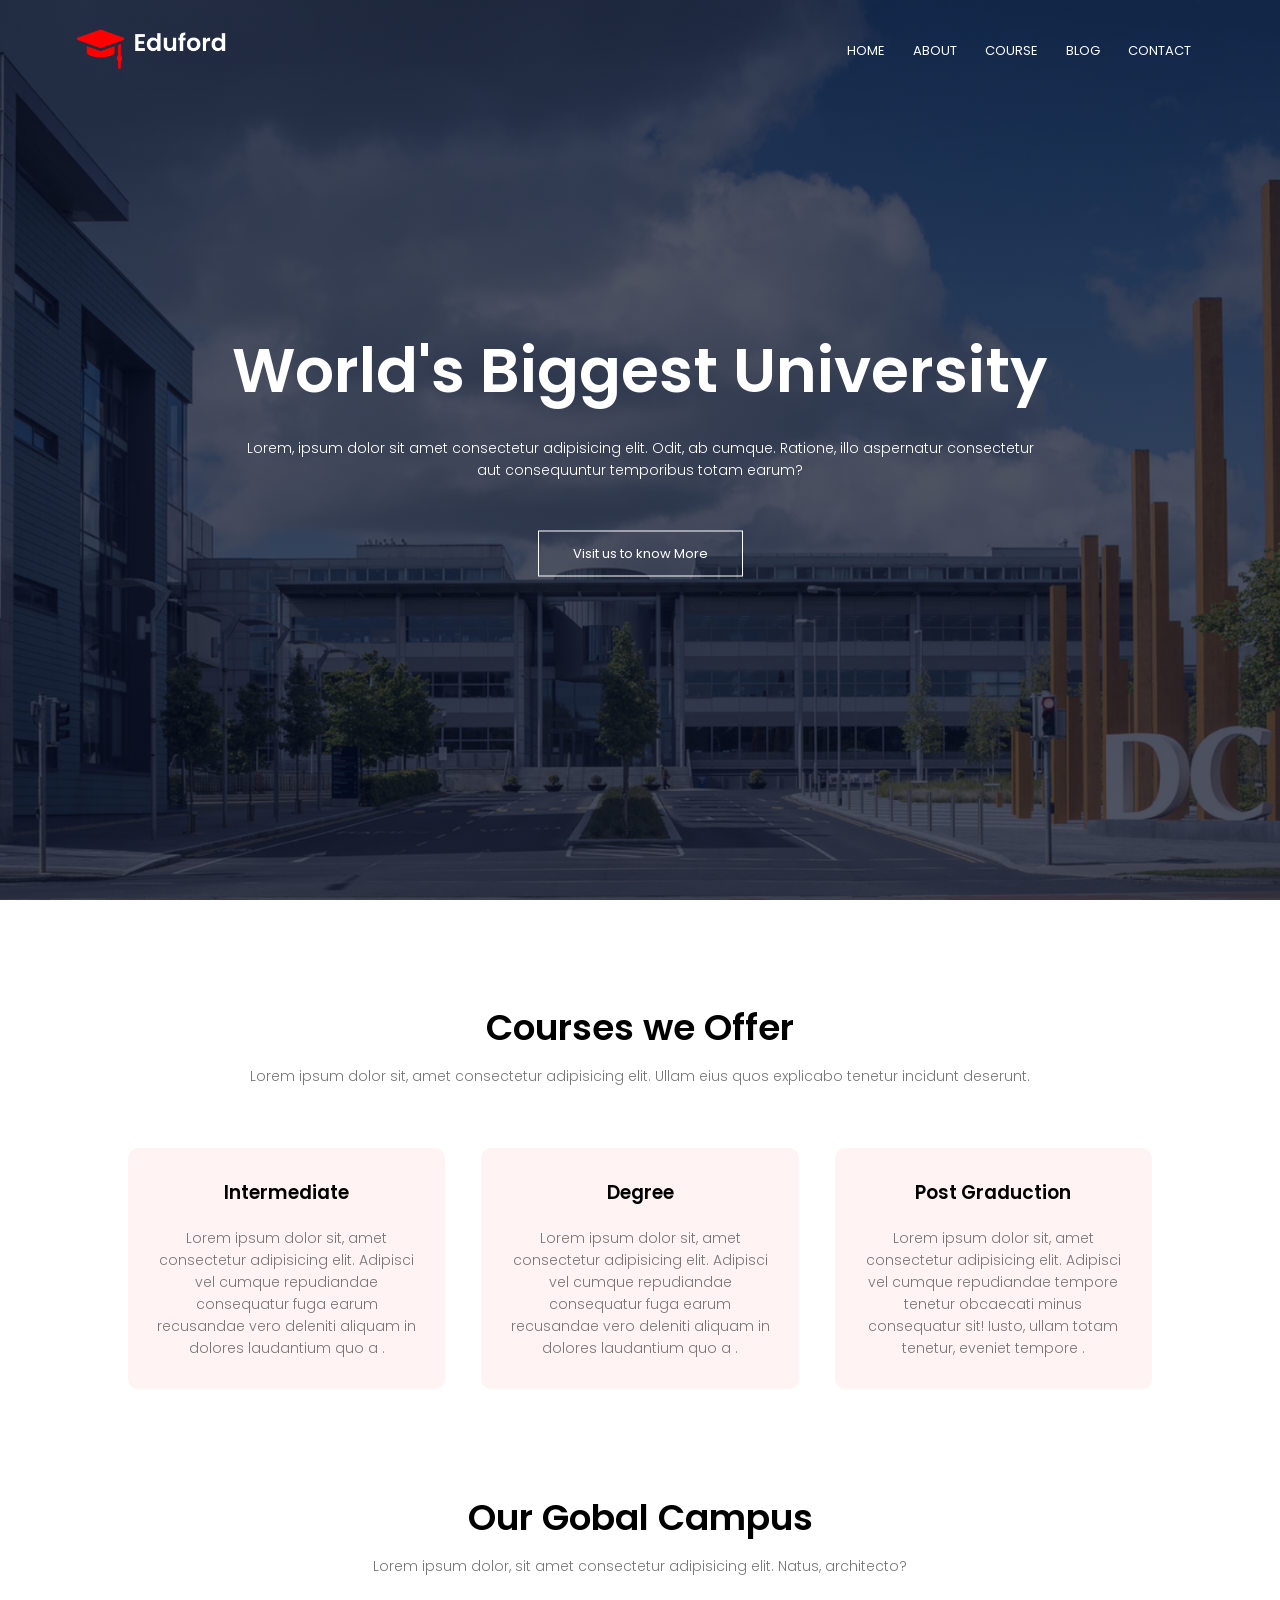
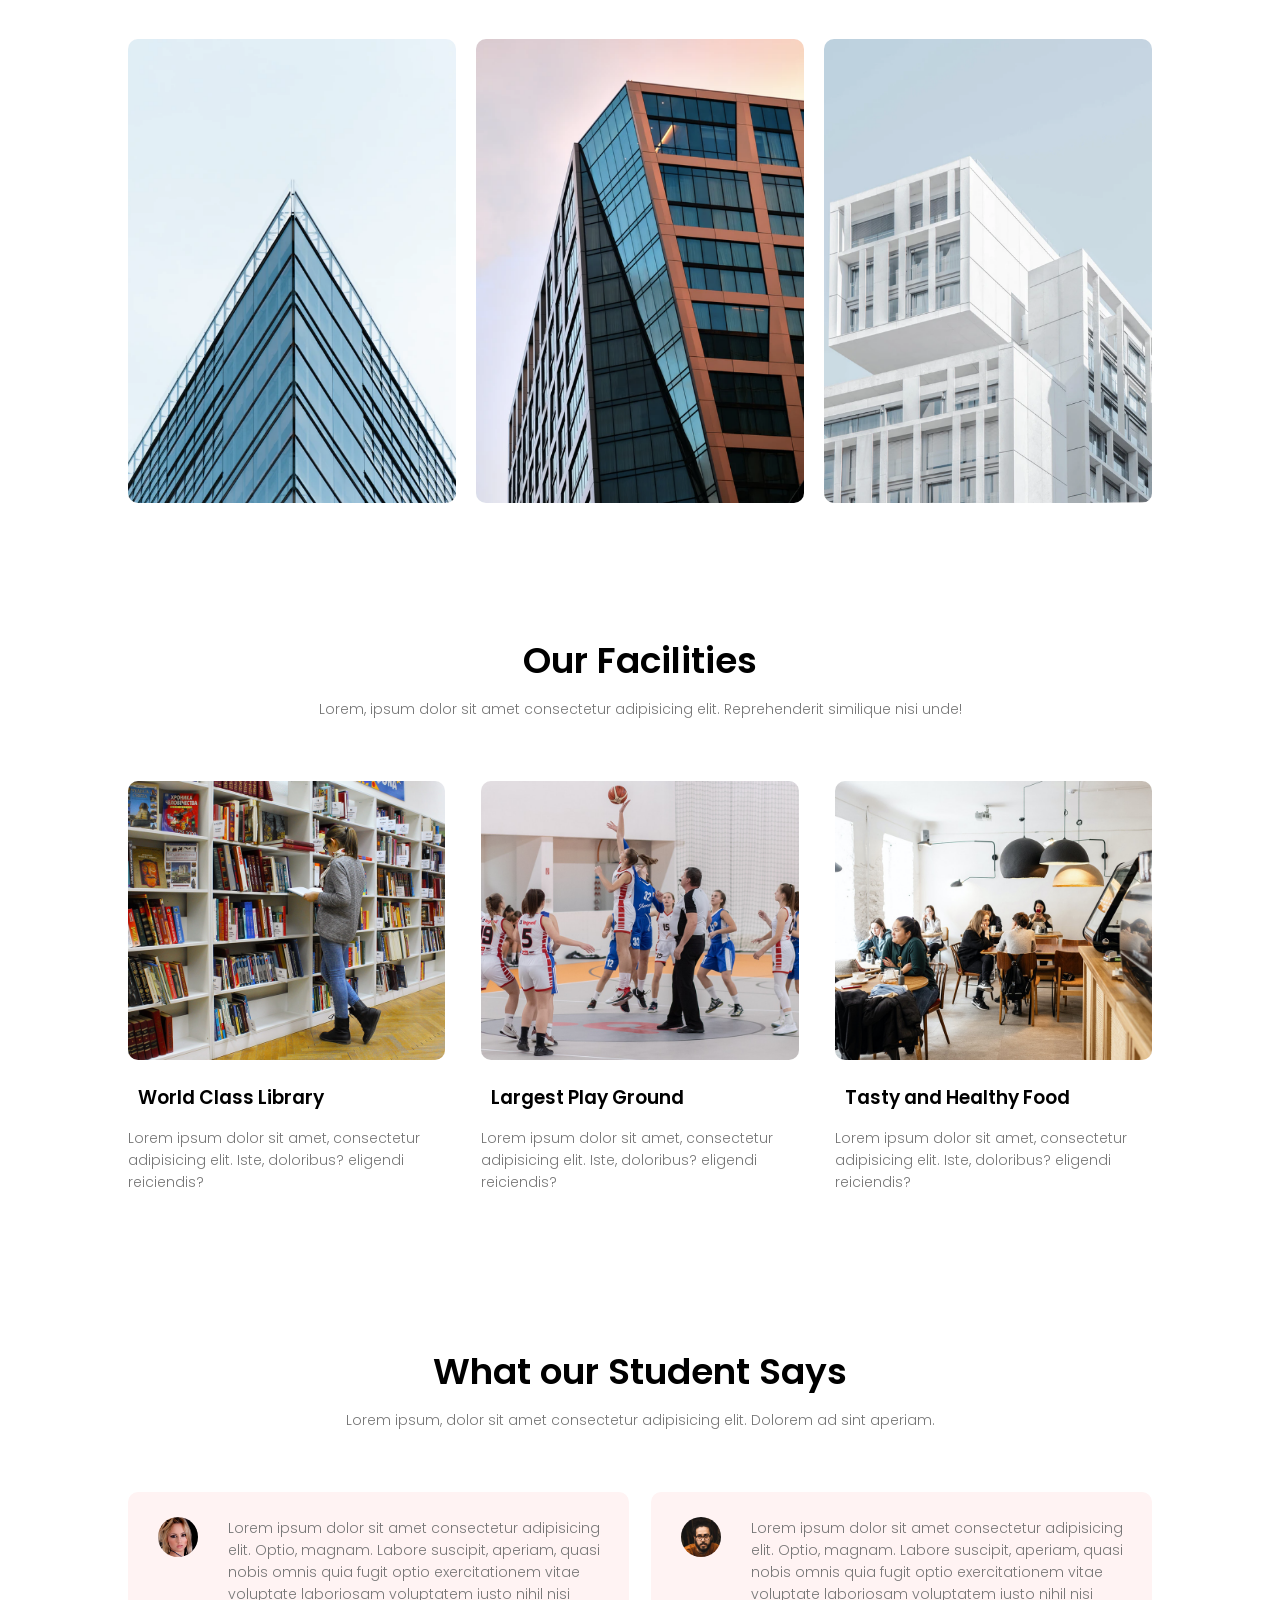
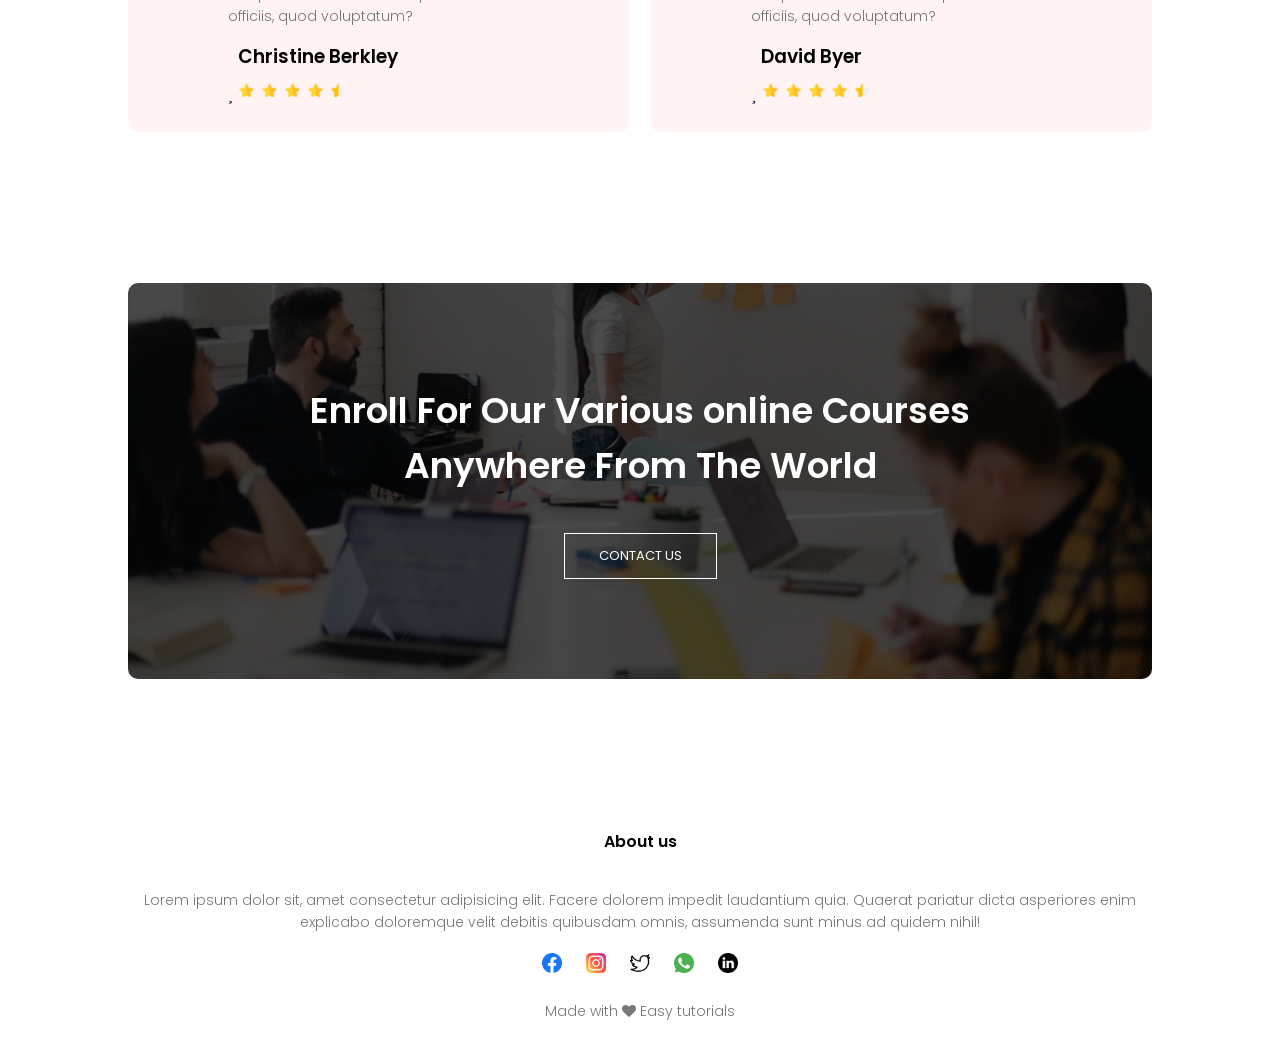
<file: index.html>
<!DOCTYPE html>
<html lang="en">
<head>
    <meta charset="UTF-8">
    <meta http-equiv="X-UA-Compatible" content="IE=edge">
    <meta name="viewport" content="width=device-width, initial-scale=1.0">
    <title>Collage Website Design</title>
    <link rel="stylesheet" href="style.css">
    <link rel="preconnect" href="https://fonts.googleapis.com"> 
<link rel="preconnect" href="https://fonts.gstatic.com" crossorigin> 
<link href="https://fonts.googleapis.com/css2?family=Poppins:wght@200;300;400;600;700&display=swap" rel="stylesheet">
<link rel="stylesheet" href="https://stackpath.bootstrapcdn.com/font-awesome/4.7.0/css/font-awesome.min.css">
<!-- <link rel="stylesheet" href="https://cdn.jsdelivr.net/npm/@fortawesome/fontawesome-free@6.1.1/css/fontawesome.min.css">
<link rel="stylesheet" href="path/to/font-awesome/css/font-awesome.min.css"> -->
</head>
<body>
    <section class="header">
        <nav>
            <a href="index.html"><img src="eduford_img/logo.png"></a>
        
            <div class="nav-links" id="navLinks">
                <!-- <a href="#" class="fa-bars"><img src="icons/hamburger.png " alt=""></a>
                <a href="#" class="fa-bars"><img src="icons/close.png " alt=""></a>  -->
                <i class="fa fa-times" onclick="hideMenu()"></i>
                <ul>
                    <li><a href="index.html">HOME</a></li>
                    <li><a href="about.html">ABOUT</a></li>
                    <li><a href="courses.html">COURSE</a></li>
                    <li><a href="blog.html">BLOG</a></li>
                    <li><a href="contact.html">CONTACT</a></li>
                </ul>
            </div>
            <i class="fa fa-bars" onclick="ShowMenu()"></i>

        </nav>
        
        <div class="text-box">
            <h1>World's Biggest University</h1>
            <p>Lorem, ipsum dolor sit amet consectetur adipisicing elit. Odit, ab cumque. Ratione, illo aspernatur consectetur <br> aut consequuntur temporibus totam earum?</p>
            <a href="" class="hero-btn">Visit us to know More</a>
           

        </div>
    </section>
<!-- ----------------------Course------------------- -->

    <section class="course">
        <h1>Courses we Offer</h1>
        <p>Lorem ipsum dolor sit, amet consectetur adipisicing elit. Ullam eius quos explicabo tenetur incidunt deserunt.</p>

        <div class="row">
            <div class="course-col">
                <h3>Intermediate</h3>
                <p>Lorem ipsum dolor sit, amet consectetur adipisicing elit. Adipisci vel cumque repudiandae  consequatur fuga earum recusandae vero deleniti aliquam in dolores laudantium quo a .</p>
                
            </div>
            <div class="course-col">
                <h3>Degree</h3>
                <p>Lorem ipsum dolor sit, amet consectetur adipisicing elit. Adipisci vel cumque repudiandae  consequatur fuga earum recusandae vero deleniti aliquam in dolores laudantium quo a .</p>
            </div>
            <div class="course-col">
                <h3>Post Graduction</h3>
                <p>Lorem ipsum dolor sit, amet consectetur adipisicing elit. Adipisci vel cumque repudiandae tempore tenetur obcaecati minus consequatur sit! Iusto, ullam totam tenetur, eveniet tempore  .</p>
            </div>
        </div>

    </section>


    <!-- -----------campus----------------- -->

    <section class="campus">
        <h1>Our Gobal Campus</h1>
        <p>Lorem ipsum dolor, sit amet consectetur adipisicing elit. Natus, architecto?</p>

        <div class="row">
            <div class="campus-col">
                <img src="eduford_img/london.png">
                <div class="layer">
                    <h3>LONDAN</h3>
                </div>
            </div>
            <div class="campus-col">
                <img src="eduford_img/newyork.png">
                <div class="layer">
                    <h3>New Yourk</h3>
                </div>
            </div>
            <div class="campus-col">
                <img src="eduford_img/washington.png">
                <div class="layer">
                    <h3>washington</h3>
                </div>
            </div>
        </div>
    </section>

    <!-- -------------- Facilities ---------------------- -->

    <section class="facilities">
        <h1>Our Facilities</h1>
        <p>Lorem, ipsum dolor sit amet consectetur adipisicing elit. Reprehenderit similique nisi unde!</p>

        <div class="row">
            <div class="facilities-col">
                <img src="eduford_img/library.png">
                <h3>World Class Library</h3>
                <p>Lorem ipsum dolor sit amet, consectetur adipisicing elit. Iste, doloribus? eligendi reiciendis?</p>
            </div>
            <div class="facilities-col">
                <img src="eduford_img/basketball.png">
                <h3>Largest Play Ground</h3>
                <p>Lorem ipsum dolor sit amet, consectetur adipisicing elit. Iste, doloribus? eligendi reiciendis?</p>
            </div>
            <div class="facilities-col">
                <img src="eduford_img/cafeteria.png">
                <h3>Tasty and Healthy Food</h3>
                <p>Lorem ipsum dolor sit amet, consectetur adipisicing elit. Iste, doloribus? eligendi reiciendis?</p>
            </div>
        </div>
    </section>

    <!-- ------------------ testimonials ----------------  -->
    <section class="testimonials">
        <h1>What our  Student Says</h1>
        <p>Lorem ipsum, dolor sit amet consectetur adipisicing elit. Dolorem ad sint aperiam.</p>

        <div class="row">
            <div class="testimonials-col">
                <img src="eduford_img/user1.jpg">
                <div>
                    <p>Lorem ipsum dolor sit amet consectetur adipisicing elit. Optio, magnam. Labore suscipit, aperiam, quasi nobis omnis quia fugit optio exercitationem vitae voluptate laboriosam voluptatem iusto nihil nisi officiis, quod voluptatum?</p>
                    <h3>Christine Berkley</h3>
                    <div class="fa-star">
                    <a href="#"><img src="icons/star.png " alt=""></a>
                    <a href="#"><img src="icons/star.png " alt=""></a>
                    <a href="#"><img src="icons/star.png " alt=""></a>
                    <a href="#"><img src="icons/star.png " alt=""></a>
                    <a href="#"><img src="icons/rating.png " alt=""></a></div>
                </div>
            </div>
            <div class="testimonials-col">
                <img src="eduford_img/user2.jpg">
                <div>
                    <p>Lorem ipsum dolor sit amet consectetur adipisicing elit. Optio, magnam. Labore suscipit, aperiam, quasi nobis omnis quia fugit optio exercitationem vitae voluptate laboriosam voluptatem iusto nihil nisi officiis, quod voluptatum?</p>
                    <h3>David Byer</h3>
                    <div class="fa-star">
                        <a href="#"><img src="icons/star.png " alt=""></a>
                        <a href="#"><img src="icons/star.png " alt=""></a>
                        <a href="#"><img src="icons/star.png " alt=""></a>
                        <a href="#"><img src="icons/star.png " alt=""></a>
                        <a href="#"><img src="icons/rating.png " alt=""></a></div>
                </div>
            </div>
            
        </div>

    </section>

    <!-- ---------------- Call To Action -------------------  -->

    <section class="cta">
        <h1>Enroll For Our Various online Courses <br> Anywhere From The World </h1>
        <a href="" class="hero-btn">CONTACT US</a>
    </section>

     <!-- ---------------- Footer-------------------  -->   
     <section class="footer">
        <h4>About us</h4>
        <p>Lorem ipsum dolor sit, amet consectetur adipisicing elit. Facere dolorem impedit laudantium quia. Quaerat pariatur dicta asperiores enim <br> explicabo doloremque  velit debitis quibusdam omnis, assumenda sunt minus ad quidem nihil!</p>
        <div class="icons">
            <a href="#"><img src="icons/facebook (1).png" alt=""></a>
            <a href="#"><img src="icons/instagram.png" alt=""></a>
            <a href="#"><img src="icons/twitter.png " alt=""></a>
            <a href="#"><img src="icons/whatsapp.png " alt=""></a>
            <a href="#"><img src="icons/linkedin.png"></a>
            
        </div>
        <p>Made with <i class="fa fa-heart" ></i> Easy tutorials</p>
     </section>

    <!-- -------------javascript toggle menu------------------ -->
    <script>
        var navLinks = document.getElementById("navLinks");

       
        function ShowMenu(){
            navLinks.style.right = "0";
        }
        function hideMenu(){
            navLinks.style.right = "-200px";
        }

        
    </script>
</body>
</html>
</file>
<file: style.css>
*{
    margin: 0;
    padding: 0;
    font-family: 'Poppins', sans-serif;
}
.header{
    min-height: 100vh;
    width: 100%;
    background-image: linear-gradient(rgba(4,9,30,0.7),rgba(4,9,30,0.7)),url(eduford_img/banner.png);
    background-position: center;
    background-size: cover;
    position: relative;
}
nav{
    display: flex;
    padding: 2% 6%;
    justify-content: space-between;
    align-items: center;
}
nav img{
    width: 150px;
}
.nav-links{
    flex: 1;
    text-align: right;
}
.nav-links ul li{
    list-style: none;
    display: inline-block;
    padding: 8px 12px;
    position: relative;
}
.nav-links ul li a{
    color: #fff;
    text-decoration: none;
    font-size: 13px;
}
.nav-links ul li::after{
    content: '';
    width: 0;
    height: 2px;
    background: #f44663;
    display: block;
    margin: auto;
    transition: 0.5s;
}
.nav-links ul li:hover::after{
    width: 100%;
}
.text-box{
    width: 90%;
    color: #fff;
    position: absolute;
    top: 50%;
    left: 50%;
    transform: translate(-50%,-50%);
    text-align: center;
}
.text-box h1{
    font-size: 62px;

}
.text-box p{
    margin: 10px 0 40px ;
    font-size: 14px;
    color: #fff;
}
.hero-btn{
    display: inline-block;
    text-decoration: none;
    color: #fff;
    border: 1px solid #fff;
    padding: 12px 34px;
    font-size: 13px;
    background: transparent;
    position: relative;
    cursor: pointer;
}
.hero-btn:hover{
    border: 1px solid #f44336;
    background: #f44336;
    transition: 1s;
}
nav .fa{
    display: none;
}

@media(max-width:700px){
    .text-box h1{
        font-size: 20px;
    
    }
    .nav-links ul li {
        display: block;
    }
    .nav-links{
        position: fixed;
        background: #f44336;
        height: 100vh;
        width: 200px;
        top: 0;
        right: -200px;
        text-align: left;
        z-index: 2;
        transition:1s;
    }
    nav .fa{
        display: block;
        color: #fff;
        margin: 10px;
        font-size: 22px;
        cursor: pointer;
    }
    .nav-links img{
        display: block;
        color: #fff;
        margin: 10px;
        font-size: 22px;
        cursor: pointer;
        width: 15px;
    }
    .nav-links ul{
        padding: 30px;

    }
    .nav-links ul{
        padding: 30px;
    }
}


/* ----------------------course---------------------- */

.course{
    width: 80%;
    margin: auto;
    text-align: center;
    padding-top: 100px;
}
h1{
    font-size: 36px;
    font-weight: 600;

}
p{
    color: #777;
    font-size: 14px;
    font-weight: 300;
    line-height: 22px;
    padding: 10px;
}
.row{
    margin-top: 5%;
    display: flex;
    justify-content: space-between;

}
.course-col{
    flex-basis: 31%;
    background: #fff3f3;
    border-radius: 10px;
    margin-bottom: 5%;
    padding: 20px 12px ;
    box-sizing: border-box;
    transition: 0.5s;
}
h3{
    text-align: center;
    font-weight: 600;
    margin: 10px;
}
.course-col:hover{
    box-shadow: 0 0 20px 0px rgba(0,0,0,0.2);
}

@media(max-width:700px){
    .row{
        flex-direction: column;
    }
}


/* -----------------campus---------------- */

.campus{
    width: 80%;
    margin: auto;
    text-align: center;
    padding-top: 50px;
}
.campus-col{
    flex-basis: 32%;
    border-radius: 10px;
    margin-bottom: 30px;
    position: relative;
    overflow: hidden;
}
.campus-col img{
    width: 100%;
    display: block;
}
.layer{
    background: transparent;
    height: 100%;
    width: 100%;
    position: absolute;
    top: 0;
    left: 0;
    transition: 0.5s;
}
.layer:hover{
    background: rgba(226, 0, 0, 0.7);
}
.layer h3{
    width: 100%;
    font-weight: 500;
    color: #fff;
    font-size: 26px;
    bottom: 0;
    left: 50%;
    transform: translateX(-50%);
    position: absolute;
    opacity: 0;
    transition: 0.5s;
}
.layer:hover h3{
    bottom: 49%;
    opacity: 1;
}


/* ------------------ facilities ----------------- */

.facilities{
    width: 80%;
    margin: auto;
    text-align: center;
    padding-top: 100px;
}
.facilities-col{
    flex-basis: 31%;
    border-radius: 10px;
    margin-bottom: 5%;
    text-align: left;
}
.facilities-col img{
    width: 100%;
    border-radius: 10px;
}
.facilities-col p{
    padding: 0;
}
.facilities-col h3{
    margin-top: 16px;
    margin-bottom: 15px;
    text-align: left;
}

/* ---------------- testimonials ----------------- */

.testimonials{
    width: 80%;
    margin:auto;
    padding-top: 100px;
    text-align: center;
}
.testimonials-col{
    flex-basis: 44%;
    border-radius: 10px;
    margin-bottom: 5%;
    text-align: left;
    background: #fff3f3;
    padding: 25px;
    cursor: pointer;
    display: flex;
}
.testimonials-col img{
    height: 40px;
    margin-left: 5px;
    margin-right: 30px;
    border-radius: 50%;
}
.testimonials-col p{
    padding: 0;
}
.testimonials-col h3{
    margin-top: 15px;
    text-align: left;
}
.fa-star img{
    width: 15px;
    height: auto;
    margin: 2px;
}



/* ----------------- Call To Action --------------- */

.cta{
    margin: 100px auto;
    width: 80%;
    background-image: linear-gradient(rgba(0,0,0,0.7),rgba(0,0,0,0.7)),url(eduford_img/banner2.jpg);
    background-position: center;
    background-size: cover;
    border-radius: 10px;
    text-align: center;
    padding: 100px 0;
}
.cta h1{
    color: #fff;
    margin-bottom: 40px;
    padding: 0;
}

@media(max-width: 700px){
    .cta h1{
        font-size: 24px;
    }
}

/* ----------------- Footer --------------- */

.footer{
    width: 100%;
    text-align: center;
    padding: 30px 0;
}
.footer h4{
    margin-bottom: 25px;
    margin-top: 20px;
    font-weight: 600;
}
.icons img{
    width: 20px;
    padding: 10px;
}


/* ------------------- About us -------------------------- */

.sub-header{
    height: 50vh;
    width: 100%;
    background-image: linear-gradient(rgba(4,9,30,0.7),rgba(4,9,30,0.7)), url(eduford_img/background.jpg);
    background-position: center;
    background-size: cover;
    text-align: center;
    color: #fff;
}   
.sub-header h1{
    margin-top: 100px;
}
.about-us{
    width: 80%;
    margin: auto;
    padding-top: 80px;
    padding-bottom: 50px;
}
.about-col{
    flex-basis: 48%;
    padding: 30px 2px;
}
.about-col img{
    width: 100%;
}
.about-col h1{
    padding-top: 0;
}
.about-col p{
    padding: 15px 0 25px;
}
.red-btn{
    border: 1px solid #f44336;
    background: transparent;
    color: #f44336;
}
.red-btn:hover{
    color: #fff;
}

/* --------------- blog content ----------------- */

.blog-content{
    width: 80%;
    margin: auto;
    padding: 60px 0;
}
.blog-left{
    flex-basis: 65%;
}
.blog-left img{
    width: 100%;
}
.blog-left h2{
    color: #222;
    font-weight: 600;
    margin: 30px 0;
}
.blog-left p{
    color: #999;
    padding: 0;
}
.blog-right{
    flex-basis: 32%;
}
.blog-right h3{
    background: #f44336;
    color: #fff;
    padding: 7px 0;
    font-size: 16px;
    margin-bottom: 20px;
}
.blog-right div{
    display: flex;
    align-items: center;
    justify-content: space-between;
    color: #555;
    padding: 8px;
    box-sizing: border-box;
}
.comment-box{
    border: 1px solid #ccc;
    margin: 50px 0;
    padding: 10px 20px;
}
.comment-box h3{
    text-align: left;
}
.comment-form input, .comment-form textarea{
    width: 100%;
    padding: 10px;
    margin: 15px 0;
    box-sizing: border-box;
    border: none;
    outline: none;
    background: #f0f0f0;
}
.comment-form button{
    margin: 10px 0;
}

@media(max-width: 700px){
    .sub-header h1{
        font-size: 24px;
    }
}

/* ------------- contact us ----------------- */

.location{
    width: 80%;
    margin: auto;
    padding: 80px 0;
}
.location iframe{
    width: 100%;
}
.contact-us{
    width: 80%;
    margin: auto;
}
.contact-col{
    flex-basis: 48%;
    margin-bottom: 30px;
}
.contact-col div{
    display: flex;
    align-items: center;
    margin-bottom: 40px;
}
.contact-col div img{
    margin: 10px;
}
.contact-col div p{
    padding: 0;
}
.contact-col div h5{
    font-size: 20px;
    margin-bottom: 5px;
    color: #555;
    font-weight: 400;
}
.contact-col input, .contact-col textarea{
    width: 100%;
    padding: 15px;
    margin-bottom: 17px;
    outline: none;
    border: 1px solid #ccc;
    box-sizing: border-box;
}
</file>
